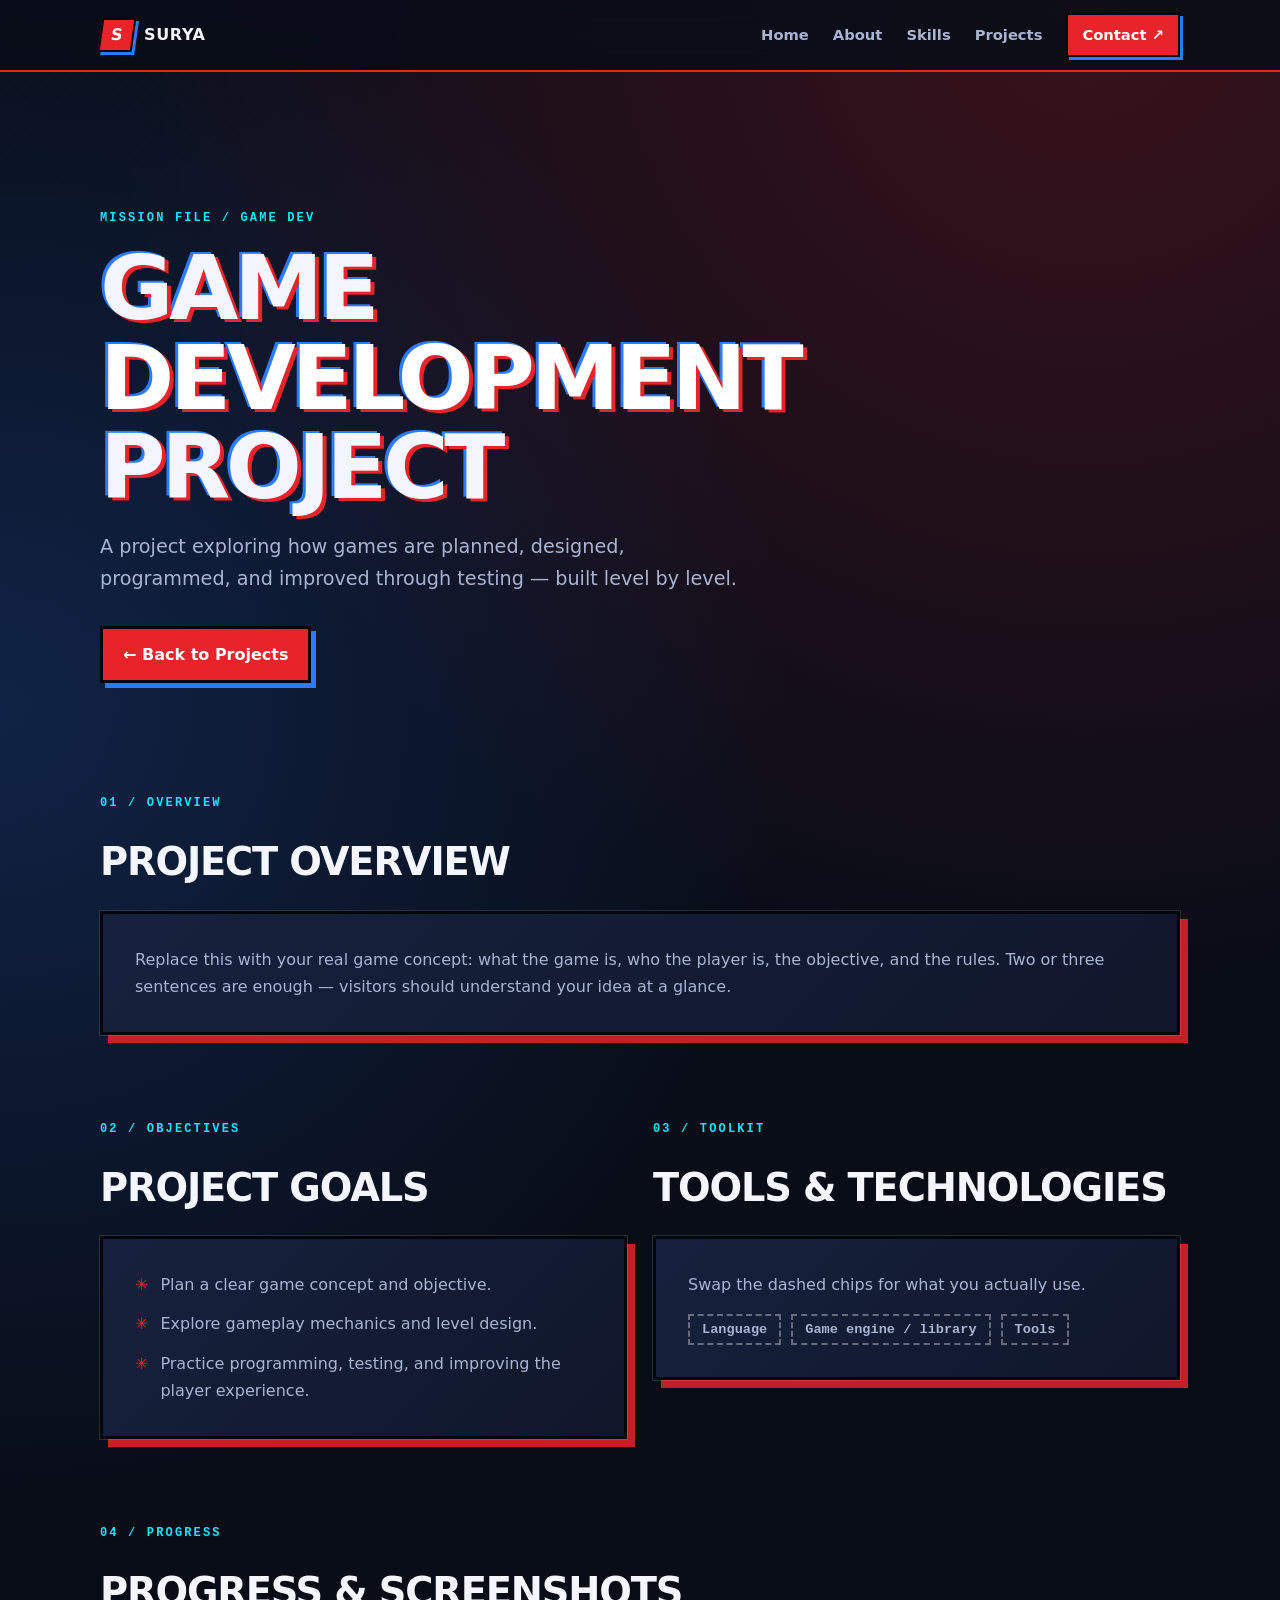
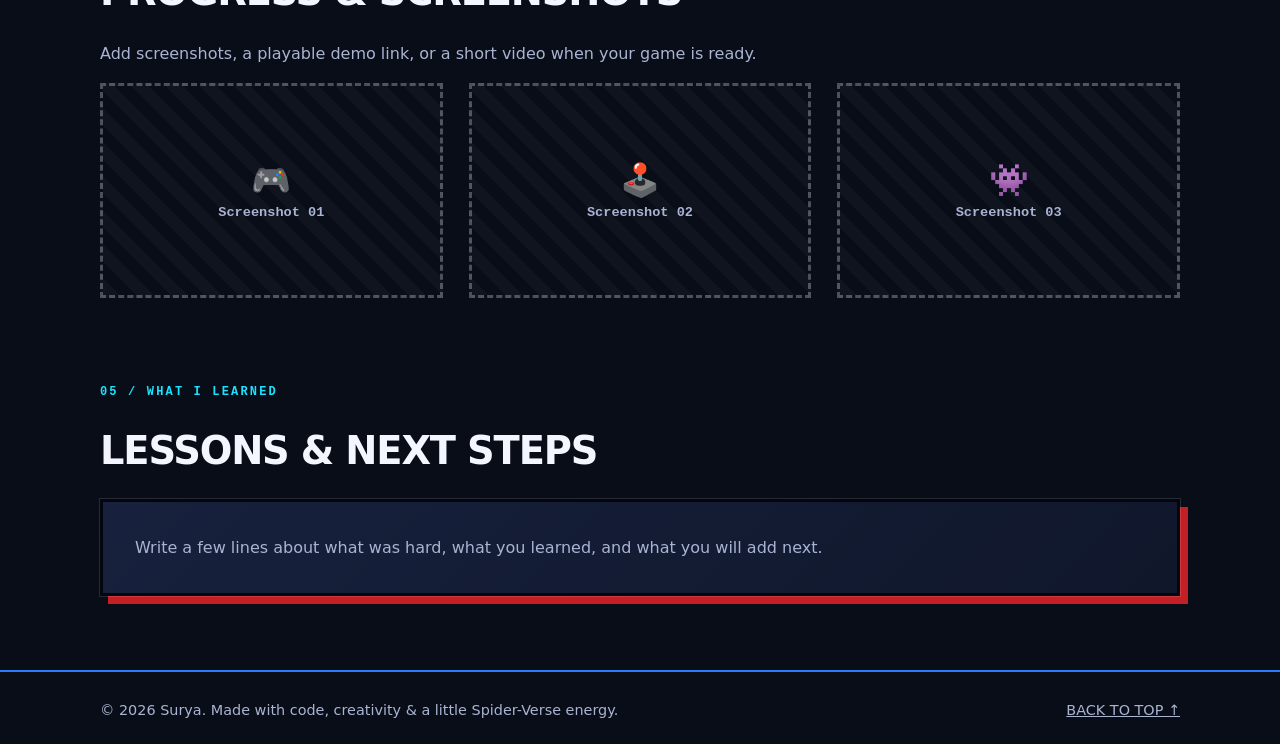
<file: game.html>
<!doctype html>
<html lang="en">
<head>
  <meta charset="utf-8">
  <meta name="viewport" content="width=device-width, initial-scale=1">
  <meta name="theme-color" content="#090d18">
  <meta name="description" content="Game Development Project by Surya – part of the Spider-Verse portfolio.">
  <title>Game Development Project | Surya | Spider-Verse Portfolio</title>
  <!-- This page is self-contained (CSS + JS inside), so it works on its own.
       Save it as  projects/game.html  inside your surya-portfolio folder. -->
  <style>
    :root{
      --bg:#090d18; --panel:#10172b; --panel2:#17213d; --ink:#04060d;
      --red:#e62429; --blue:#2b7bff; --cyan:#19e3ff; --text:#f4f6ff; --muted:#a9b4d2;
      --max:1080px;
    }
    *{box-sizing:border-box}
    html{scroll-behavior:smooth;scroll-padding-top:90px}
    body{
      margin:0;min-height:100vh;color:var(--text);
      font:16px/1.7 system-ui,-apple-system,"Segoe UI",Roboto,sans-serif;
      background:
        radial-gradient(circle at 85% 0%,rgba(230,36,41,.22),transparent 38%),
        radial-gradient(circle at 0% 30%,rgba(43,123,255,.20),transparent 38%),
        var(--bg);
    }
    /* comic halftone overlay */
    body::before{
      content:"";position:fixed;inset:0;pointer-events:none;z-index:0;opacity:.35;
      background-image:radial-gradient(rgba(255,255,255,.10) 1.2px,transparent 1.6px);
      background-size:16px 16px;
      -webkit-mask-image:linear-gradient(135deg,#000 0%,transparent 55%);
              mask-image:linear-gradient(135deg,#000 0%,transparent 55%);
    }
    a{color:inherit}
    .container{width:min(var(--max),calc(100% - 40px));margin-inline:auto;position:relative;z-index:1}

    /* header */
    .site-header{position:sticky;top:0;z-index:10;background:rgba(9,13,24,.88);backdrop-filter:blur(14px);border-bottom:2px solid var(--red)}
    .nav{min-height:70px;display:flex;align-items:center;justify-content:space-between;gap:20px}
    .logo{display:flex;align-items:center;gap:10px;font-weight:900;letter-spacing:.04em;text-decoration:none}
    .logo b{display:grid;place-items:center;width:34px;height:34px;background:var(--red);color:#fff;border:2px solid var(--ink);box-shadow:3px 3px 0 var(--blue);transform:skew(-8deg)}
    .nav-links{display:flex;gap:24px;align-items:center;flex-wrap:wrap}
    .nav-links a{color:var(--muted);font-size:.92rem;text-decoration:none;font-weight:600;transition:color .2s}
    .nav-links a:hover{color:#fff}
    .nav-links a.cta{color:#fff;background:var(--red);padding:7px 14px;border:2px solid var(--ink);box-shadow:3px 3px 0 var(--blue)}

    /* hero */
    .hero{padding-block:clamp(70px,11vw,130px) 70px}
    .eyebrow{display:inline-block;color:var(--cyan);font:800 .75rem/1 ui-monospace,Menlo,Consolas,monospace;letter-spacing:.18em;margin-bottom:14px}
    h1{margin:6px 0 18px;max-width:900px;font-size:clamp(2.6rem,8vw,5.6rem);line-height:1;letter-spacing:-.05em;text-transform:uppercase;font-weight:900;
       text-shadow:4px 3px 0 var(--red),-3px -2px 0 var(--blue)}
    h1 span{color:#fff}
    h2{margin:6px 0 16px;font-size:clamp(1.7rem,4vw,2.4rem);letter-spacing:-.03em;text-transform:uppercase}
    h3{margin:0 0 6px;font-size:1.15rem}
    .lead{max-width:640px;color:var(--muted);font-size:clamp(1.05rem,2vw,1.2rem);margin:0 0 30px}
    .muted{color:var(--muted)}
    .btns{display:flex;gap:14px;flex-wrap:wrap}
    .btn{display:inline-flex;align-items:center;gap:10px;padding:12px 20px;font-weight:800;text-decoration:none;border:3px solid var(--ink);
         background:var(--red);color:#fff;box-shadow:5px 5px 0 var(--blue);transition:transform .15s,box-shadow .15s}
    .btn:hover{transform:translate(-2px,-2px);box-shadow:7px 7px 0 var(--blue)}
    .btn.alt{background:#fff;color:var(--ink);box-shadow:5px 5px 0 var(--red)}
    .btn.alt:hover{box-shadow:7px 7px 0 var(--red)}

    /* sections / comic panels */
    .section{padding-block:34px 44px}
    .panel{position:relative;background:linear-gradient(135deg,var(--panel2),var(--panel));border:3px solid var(--ink);outline:1px solid rgba(255,255,255,.12);
           padding:clamp(20px,3vw,32px);box-shadow:8px 8px 0 rgba(230,36,41,.85)}
    .grid{display:grid;gap:26px;grid-template-columns:1fr 1fr}
    .grid.three{grid-template-columns:repeat(3,1fr)}
    ul.goals{margin:0;padding:0;list-style:none;display:grid;gap:12px}
    ul.goals li{display:flex;gap:12px;color:var(--muted)}
    ul.goals li::before{content:"✳";color:var(--red);font-weight:900}
    .chips{display:flex;flex-wrap:wrap;gap:10px;margin-top:6px}
    .chip{font:700 .85rem ui-monospace,Menlo,Consolas,monospace;padding:6px 12px;border:2px solid var(--cyan);color:var(--cyan);background:rgba(25,227,255,.07)}
    .chip.todo{border-style:dashed;border-color:rgba(255,255,255,.35);color:var(--muted);background:transparent}
    .shot{aspect-ratio:16/10;display:grid;place-items:center;text-align:center;color:var(--muted);font:700 .85rem ui-monospace,Menlo,Consolas,monospace;
          border:3px dashed rgba(255,255,255,.28);background:
          repeating-linear-gradient(45deg,rgba(255,255,255,.03) 0 12px,transparent 12px 24px)}
    .shot span{display:block;font-size:2rem;margin-bottom:4px}
    code{font-family:ui-monospace,Menlo,Consolas,monospace;color:var(--cyan)}

    .footer{border-top:2px solid var(--blue);padding:26px 0;margin-top:30px;color:var(--muted);font-size:.9rem;position:relative;z-index:1}
    .footer .container{display:flex;justify-content:space-between;flex-wrap:wrap;gap:12px}

    @media (max-width:760px){
      .grid,.grid.three{grid-template-columns:1fr}
      .nav{flex-direction:column;align-items:flex-start;padding-block:12px;gap:8px}
      .nav-links{gap:14px}
    }
  </style>
</head>
<body>
  <header class="site-header">
    <nav class="container nav" aria-label="Main navigation">
      <a class="logo" href="../index.html#home"><b>S</b>SURYA</a>
      <div class="nav-links">
        <a href="../index.html#home">Home</a>
        <a href="../index.html#about">About</a>
        <a href="../index.html#skills">Skills</a>
        <a href="../index.html#projects">Projects</a>
        <a class="cta" href="../index.html#contact">Contact ↗</a>
      </div>
    </nav>
  </header>

  <main>
    <section class="container hero">
      <span class="eyebrow">MISSION FILE / GAME DEV</span>
      <h1>Game <span>Development</span> Project</h1>
      <p class="lead">A project exploring how games are planned, designed, programmed, and improved through testing — built level by level.</p>
      <div class="btns">
        <a class="btn" href="../index.html#projects">← Back to Projects</a>
        <!-- When your game is playable, put its link here and remove the comment markers:
        <a class="btn alt" href="YOUR-DEMO-LINK" target="_blank" rel="noopener">▶ Play demo</a> -->
      </div>
    </section>

    <section class="container section">
      <span class="eyebrow">01 / OVERVIEW</span>
      <h2>Project overview</h2>
      <div class="panel">
        <p class="muted" style="margin:0">
          Replace this with your real game concept: what the game is, who the player is, the objective, and the rules.
          Two or three sentences are enough — visitors should understand your idea at a glance.
        </p>
      </div>
    </section>

    <section class="container section">
      <div class="grid">
        <div>
          <span class="eyebrow">02 / OBJECTIVES</span>
          <h2>Project goals</h2>
          <div class="panel">
            <ul class="goals">
              <li>Plan a clear game concept and objective.</li>
              <li>Explore gameplay mechanics and level design.</li>
              <li>Practice programming, testing, and improving the player experience.</li>
            </ul>
          </div>
        </div>
        <div>
          <span class="eyebrow">03 / TOOLKIT</span>
          <h2>Tools &amp; technologies</h2>
          <div class="panel">
            <p class="muted" style="margin-top:0">Swap the dashed chips for what you actually use.</p>
            <!-- Example: <span class="chip">C</span> <span class="chip">SDL2</span> -->
            <div class="chips">
              <span class="chip todo">Language</span>
              <span class="chip todo">Game engine / library</span>
              <span class="chip todo">Tools</span>
            </div>
          </div>
        </div>
      </div>
    </section>

    <section class="container section">
      <span class="eyebrow">04 / PROGRESS</span>
      <h2>Progress &amp; screenshots</h2>
      <p class="muted" style="max-width:700px">Add screenshots, a playable demo link, or a short video when your game is ready.</p>
      <div class="grid three">
        <!-- Replace each box with: <img src="../assets/game-1.jpg" alt="Game screenshot 1" style="width:100%;border:3px solid #04060d"> -->
        <div class="shot"><div><span>🎮</span>Screenshot 01</div></div>
        <div class="shot"><div><span>🕹️</span>Screenshot 02</div></div>
        <div class="shot"><div><span>👾</span>Screenshot 03</div></div>
      </div>
    </section>

    <section class="container section">
      <span class="eyebrow">05 / WHAT I LEARNED</span>
      <h2>Lessons &amp; next steps</h2>
      <div class="panel">
        <p class="muted" style="margin:0">Write a few lines about what was hard, what you learned, and what you will add next.</p>
      </div>
    </section>
  </main>

  <footer class="footer">
    <div class="container">
      <span>© <span id="year"></span> Surya. Made with code, creativity &amp; a little Spider-Verse energy.</span>
      <a href="#top" onclick="window.scrollTo({top:0,behavior:'smooth'});return false;">BACK TO TOP ↑</a>
    </div>
  </footer>
  <script>document.getElementById("year").textContent=new Date().getFullYear();</script>
</body>
</html>
</file>
